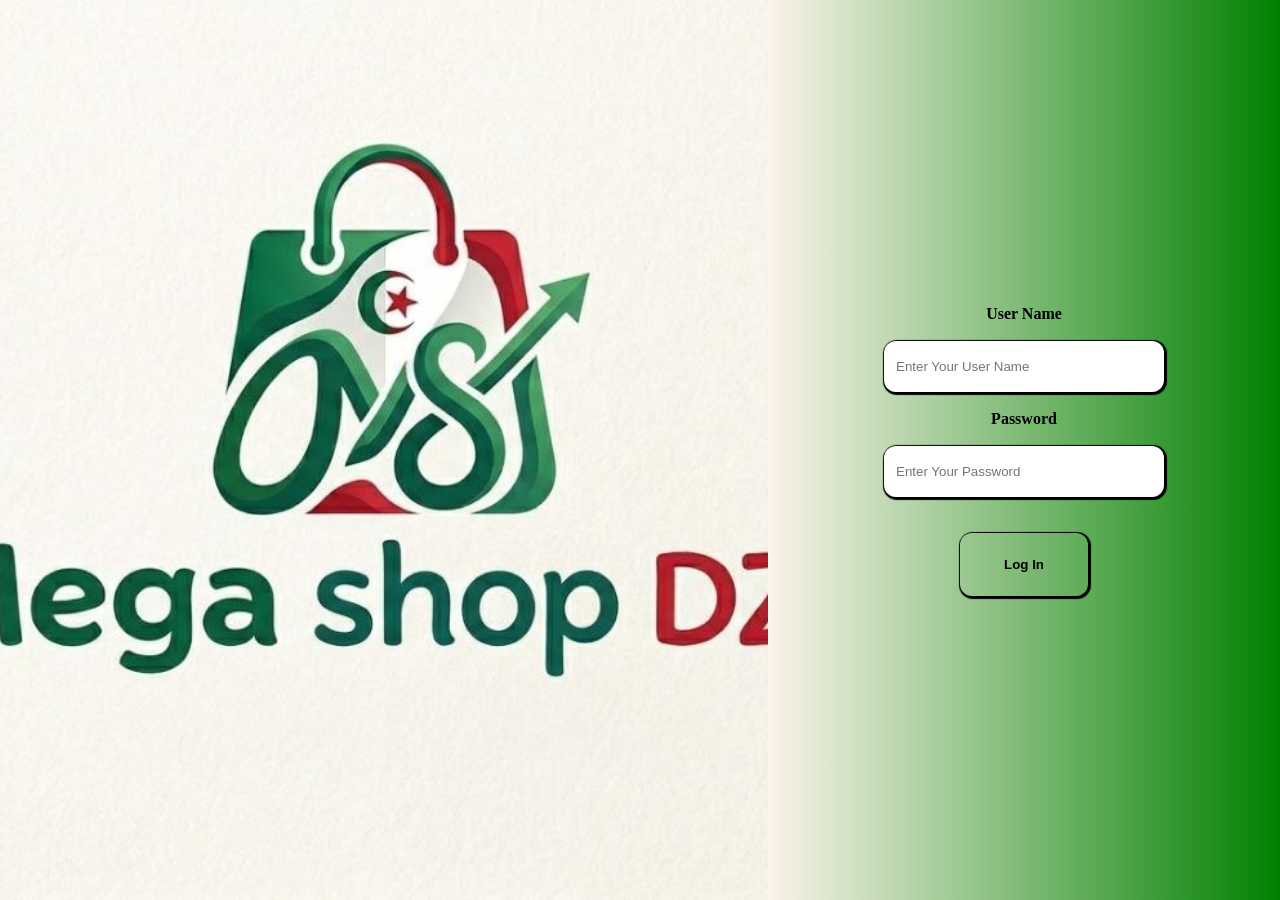
<file: index.html>
<!doctype html>
<html lang="en">
  <head>
    <meta charset="UTF-8" />
    <meta name="viewport" content="width=device-width, initial-scale=1.0" />
    <title>Mega Shop DZ</title>
    <!--Link CSS-->
    <link rel="stylesheet" href="style.css" />
  </head>

  <body class="form_body">
    <!--Login Form-->
    <div class="side_image"></div>

    <form class="login_form">
      <label for="username">User Name</label>
      <br />
      <input
        type="text"
        id="username"
        name="name"
        placeholder="Enter Your User Name"
      />
      <br />
      <label for="password">Password</label>
      <br />
      <input
        type="password"
        id="password"
        name="password"
        placeholder="Enter Your Password"
      />
      <br />
      <br />
      <button type="button" id="loginbtn">Log In</button>
    </form>

    <!--Link JS-->
    <script src="script.js"></script>
  </body>
</html>
</file>
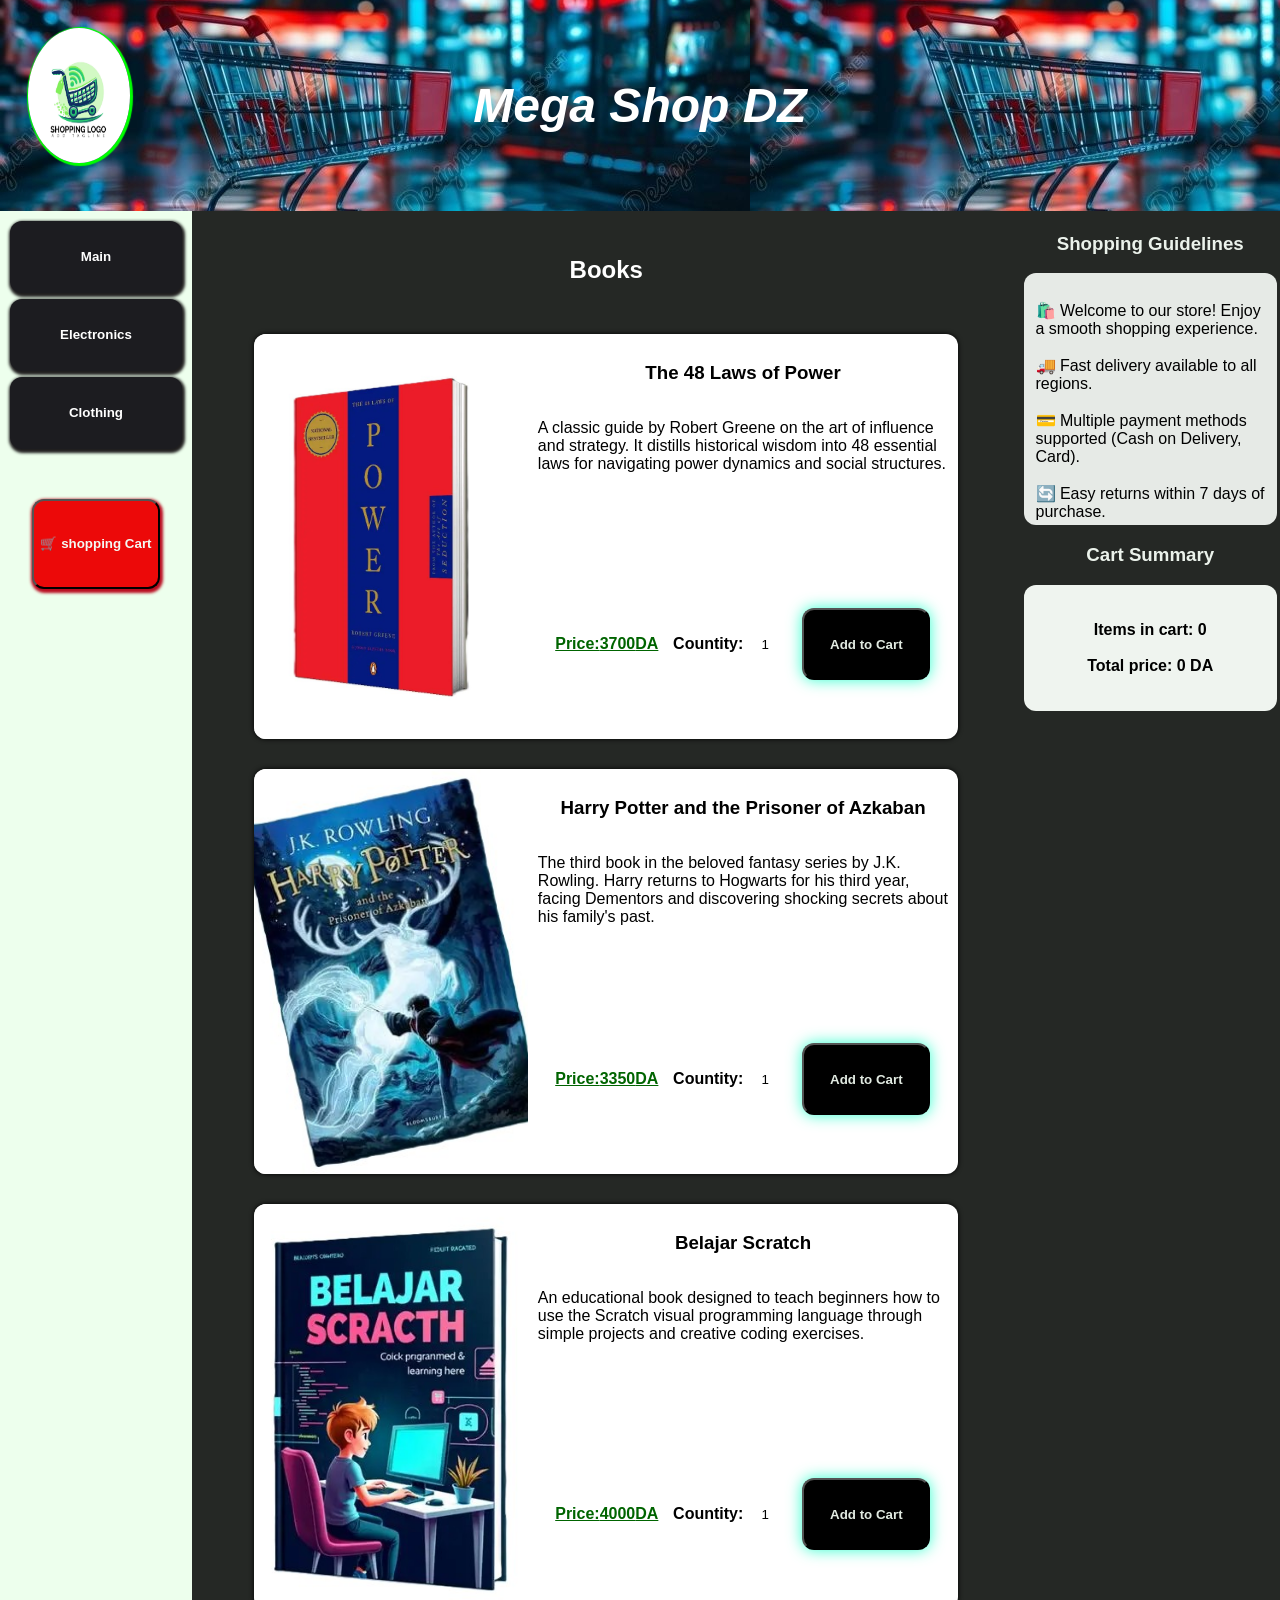
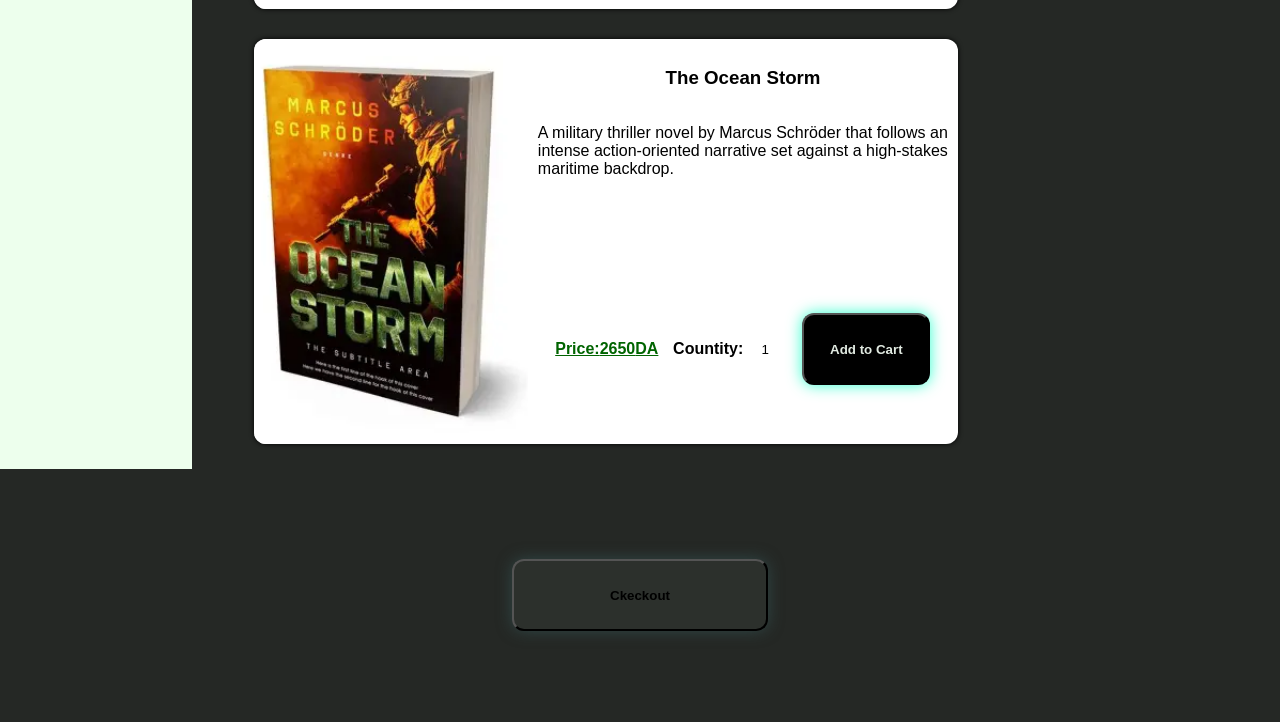
<file: books.html>
<!doctype html>
<html lang="en">
  <head>
    <meta charset="UTF-8" />
    <meta name="viewport" content="width=device-width, initial-scale=1.0" />
    <title>Books</title>
    <!--Link CSS-->
    <link rel="stylesheet" href="style.css" />
  </head>
  <body class="main_body">
    <!--Header Part-->
    <header>
      <img
        class="logo_image"
        src="images/shopping-logo-design-template-6bc88430ababccbb7cdca0addfc44748_screen.jpg"
        alt="logo"
      />
      <h1>Mega Shop DZ</h1>
    </header>

    <!--Navbar Part-->
    <nav>
      <!--Links To The Others Pages-->
      <div>
        <a href="main.html">
          <button type="button" id="main">Main</button>
        </a>
        <a href="electronics.html">
          <button type="button" id="clothing">Electronics</button>
        </a>
        <a href="clothing.html">
          <button type="button" id="books">Clothing</button>
        </a>
      </div>

      <button type="button" id="shopping_card_btn">🛒 shopping Cart</button>
    </nav>

    <!--Main Part-->
    <main class="products_main">
      <!--Books Catigory-->
      <div class="products">
        <h2 style="color: rgb(255, 255, 255)">Books</h2>
        <!--Presentation of the product-->
        <article class="product_card">
          <!--Product Image-->
          <img src="images/38-laws-of-power.jpg" alt="product image" />
          <div>
            <!--Product Name-->
            <h3 class="name">The 48 Laws of Power</h3>
            <!--Product Description-->
            <p>
              A classic guide by Robert Greene on the art of influence and
              strategy. It distills historical wisdom into 48 essential laws for
              navigating power dynamics and social structures.
            </p>

            <div>
              <!--Product Price-->
              <ins style="color: darkgreen"
                >Price:<span class="price">3700</span>DA</ins
              >
              <!--Product Countity-->
              <label for="count">Countity:</label>
              <input
                type="number"
                value="1"
                min="1"
                id="count"
                class="countity"
              />
              <!--Add To Shopping Cart Button-->
              <button type="button" class="add_to_card_btn">Add to Cart</button>
            </div>
          </div>
        </article>

        <!--Presentation of the product-->
        <article class="product_card">
          <!--Product Image-->
          <img src="images/OIP (2).jpg" alt="product image" />
          <div>
            <!--Product Name-->
            <h3 class="name">Harry Potter and the Prisoner of Azkaban</h3>
            <!--Product Description-->
            <p>
              The third book in the beloved fantasy series by J.K. Rowling.
              Harry returns to Hogwarts for his third year, facing Dementors and
              discovering shocking secrets about his family's past.
            </p>
            <div>
              <!--Product Price-->
              <ins style="color: darkgreen"
                >Price:<span class="price">3350</span>DA</ins
              >
              <!--Product Countity-->
              <label for="count">Countity:</label>
              <input
                type="number"
                value="1"
                min="1"
                id="count"
                class="countity"
              />
              <!--Add To Shopping Cart Button-->
              <button type="button" class="add_to_card_btn">Add to Cart</button>
            </div>
          </div>
        </article>

        <!--Presentation of the product-->
        <article class="product_card">
          <!--Product Image-->
          <img src="images/OIP.jpg" alt="product image" />
          <div>
            <!--Product Name-->
            <h3 class="name">Belajar Scratch</h3>
            <!--Product Description-->
            <p>
              An educational book designed to teach beginners how to use the
              Scratch visual programming language through simple projects and
              creative coding exercises.
            </p>
            <div>
              <!--Product Price-->
              <ins style="color: darkgreen"
                >Price:<span class="price">4000</span>DA</ins
              >
              <!--Product Countity-->
              <label for="count">Countity:</label>
              <input
                type="number"
                value="1"
                min="1"
                id="count"
                class="countity"
              />
              <button type="button" class="add_to_card_btn">Add to Cart</button>
            </div>
          </div>
        </article>

        <!--Presentation of the product-->
        <article class="product_card">
          <!--Product Image-->
          <img src="images/OIP (4).webp" alt="product image" />
          <div>
            <!--Product Name-->
            <h3 class="name">The Ocean Storm</h3>
            <!--Product Description-->
            <p>
              A military thriller novel by Marcus Schröder that follows an
              intense action-oriented narrative set against a high-stakes
              maritime backdrop.
            </p>

            <div>
              <!--Product Price-->
              <ins style="color: darkgreen"
                >Price:<span class="price">2650</span>DA</ins
              >
              <!--Product Countity-->
              <label for="count">Countity:</label>
              <input
                type="number"
                value="1"
                min="1"
                id="count"
                class="countity"
              />
              <!--Add To Shopping Cart Button-->
              <button type="button" class="add_to_card_btn">Add to Cart</button>
            </div>
          </div>
        </article>
      </div>

      <!--Sides Part-->
      <article class="sides">
        <div>
          <h3>Shopping Guidelines</h3>
          <!--First Side To display Shopping Guidelines-->
          <aside class="side1">
            <p>
              🛍️ Welcome to our store! Enjoy a smooth shopping experience.
              <br />
              <br />
              🚚 Fast delivery available to all regions.
              <br />
              <br />
              💳 Multiple payment methods supported (Cash on Delivery, Card).
              <br />
              <br />
              🔄 Easy returns within 7 days of purchase.
              <br />
              <br />
              📦 Items must be unused and in original packaging for return.
              <br />
              <br />
              📞 Customer support available 24/7 for any help.
            </p>
          </aside>
          <h3>Cart Summary</h3>
          <!--First Side To display Shopping Guidelines-->
          <aside class="side2">
            <p>
              Items in cart:
              <span class="total_nbr_items" style="color: rgb(0, 0, 0)">0</span>
              <br />
              <br />
              Total price:
              <span class="total_price" style="color: rgb(0, 0, 0)">0</span> DA
            </p>
          </aside>
        </div>
      </article>
    </main>

    <!--Footer Part-->
    <footer class="footer_submit">
      <!--Display The final Total Price-->
      <button type="submit" class="checkout">Ckeckout</button>
    </footer>

    <!--Shopping Cart-->
    <div class="shopping_card">
      <!--Exit Button-->
      <div class="exit_btn">
        <button type="button" id="exit_btn">✖️</button>
      </div>
      <h2>
        List of Items:
        <hr />
      </h2>
      <!--Space For The Products That We Will Add-->
      <div class="shop_items"></div>
    </div>

    <!--Link JS-->
    <script src="script.js"></script>
  </body>
</html>
</file>
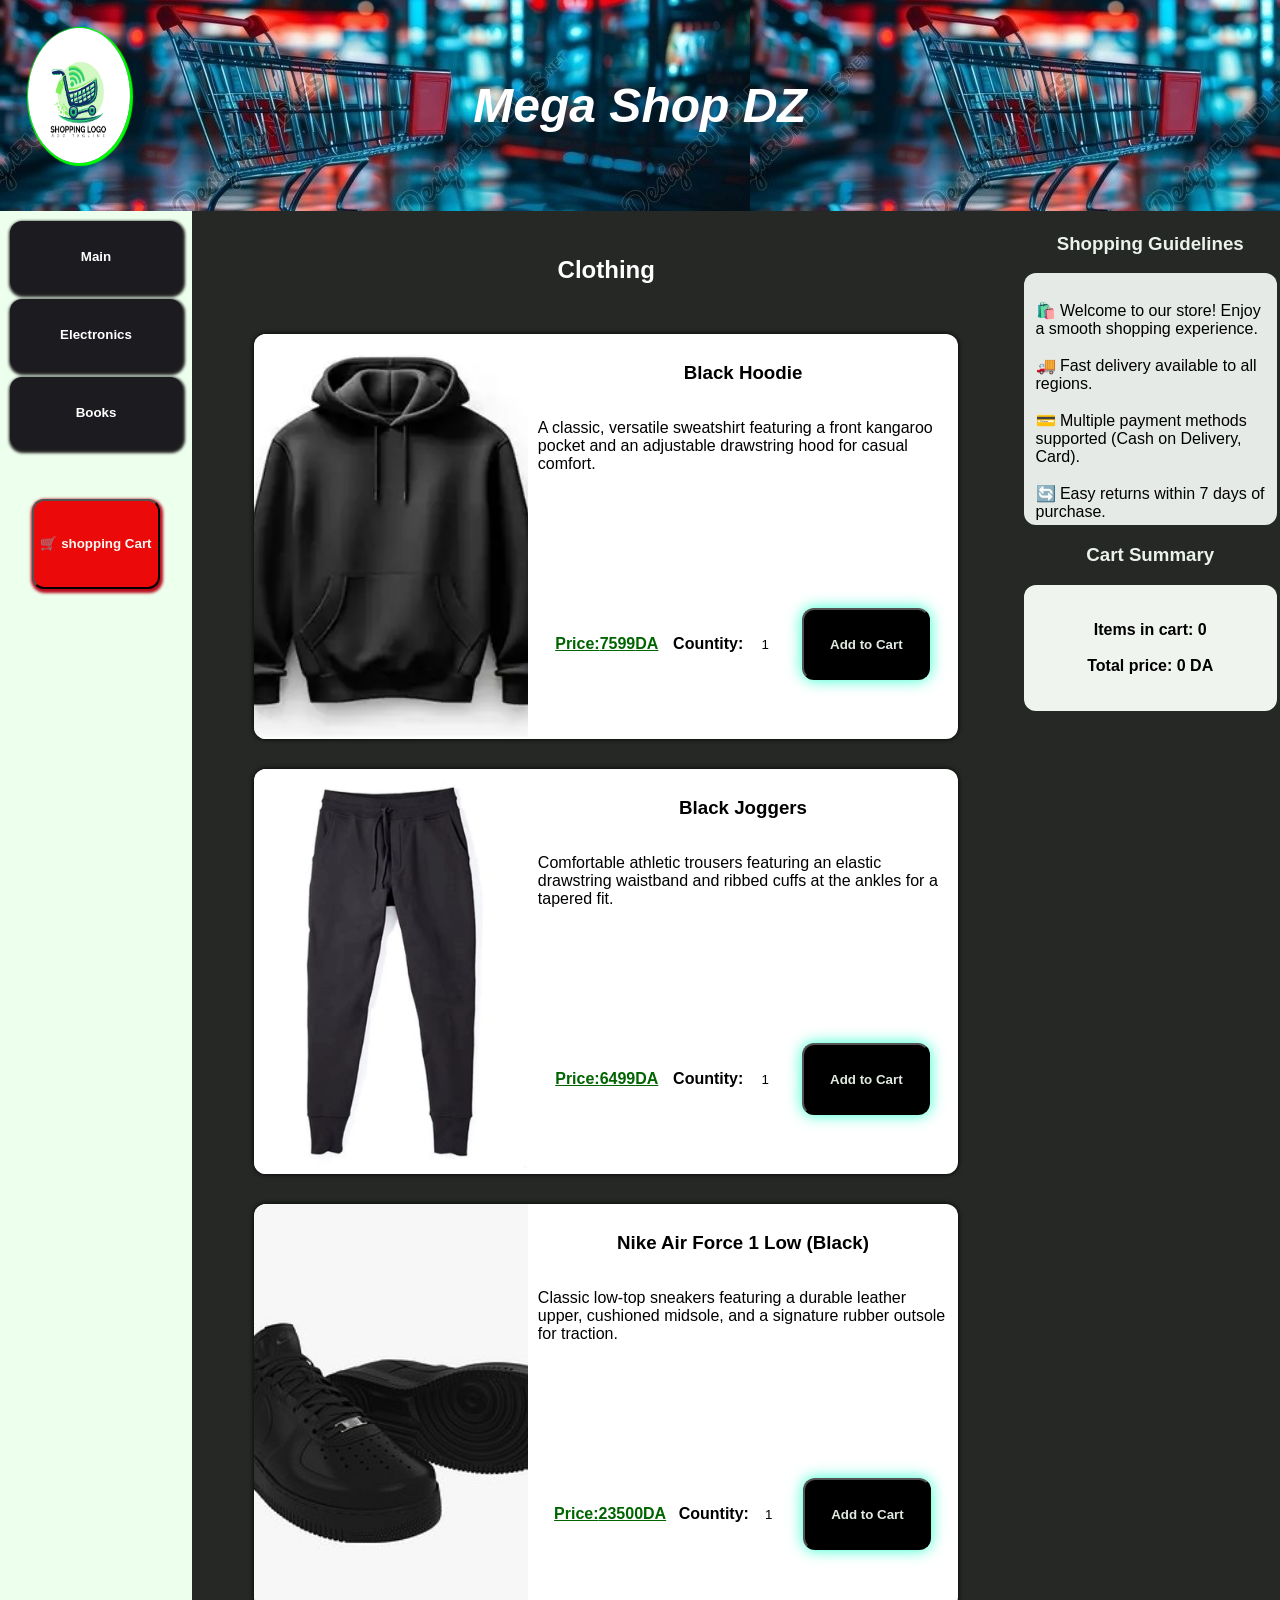
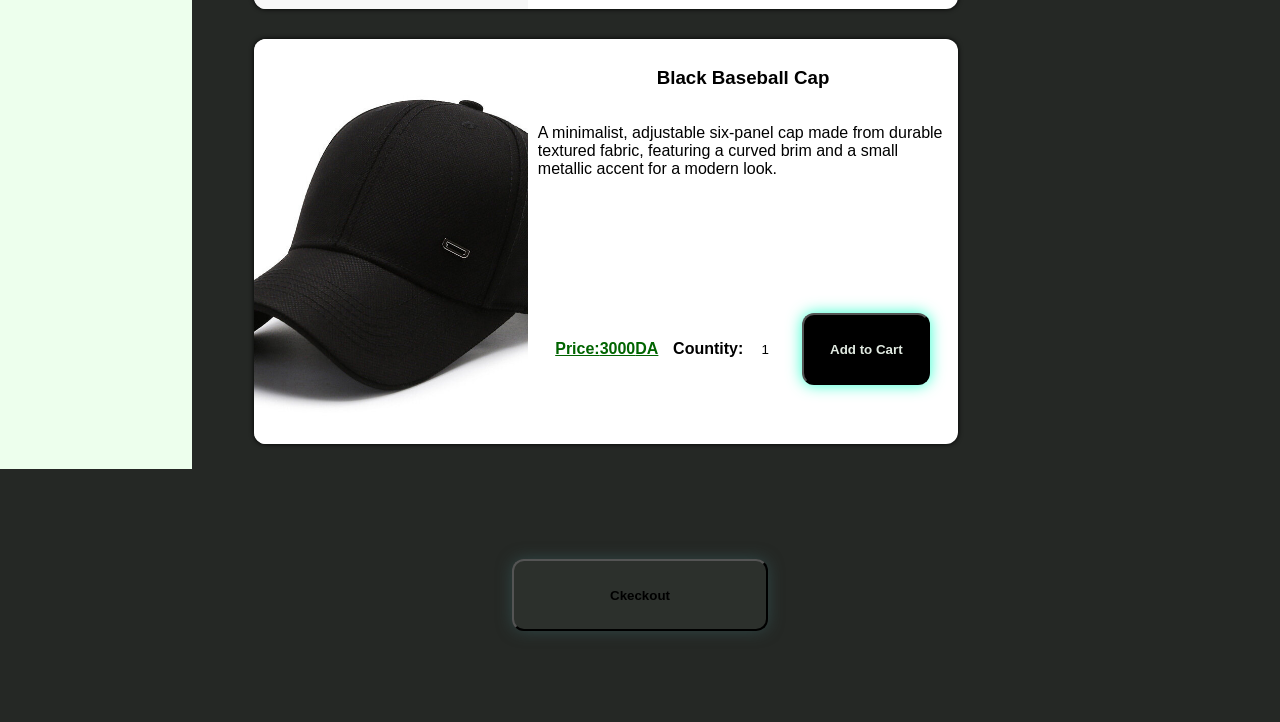
<file: clothing.html>
<!doctype html>
<html lang="en">
  <head>
    <meta charset="UTF-8" />
    <meta name="viewport" content="width=device-width, initial-scale=1.0" />
    <title>Clothing</title>
    <!--Link CSS-->
    <link rel="stylesheet" href="style.css" />
  </head>
  <body class="main_body">
    <!--Header Part-->
    <header>
      <img
        class="logo_image"
        src="images/shopping-logo-design-template-6bc88430ababccbb7cdca0addfc44748_screen.jpg"
        alt="logo"
      />
      <h1>Mega Shop DZ</h1>
    </header>

    <!--Navbar Part-->
    <nav>
      <!--Links To The Others Pages-->
      <div>
        <a href="main.html">
          <button type="button" id="main">Main</button>
        </a>
        <a href="electronics.html">
          <button type="button" id="clothing">Electronics</button>
        </a>
        <a href="books.html">
          <button type="button" id="books">Books</button>
        </a>
      </div>
      <button type="button" id="shopping_card_btn">🛒 shopping Cart</button>
    </nav>

    <!--Main Part-->
    <main class="products_main">
      <!--Clothing Catigory-->
      <div class="products">
        <h2 style="color: rgb(255, 255, 255)">Clothing</h2>

        <!--Presentation of the product-->
        <article class="product_card">
          <!--Product Image-->
          <img src="images/OIP (7).webp" alt="product image" />
          <div>
            <!--Product Name-->
            <h3 class="name">Black Hoodie</h3>
            <!--Product Description-->
            <p>
              A classic, versatile sweatshirt featuring a front kangaroo pocket
              and an adjustable drawstring hood for casual comfort.
            </p>

            <div>
              <!--Product Price-->
              <ins style="color: darkgreen"
                >Price:<span class="price">7599</span>DA</ins
              >
              <!--Product Countity-->
              <label for="count">Countity:</label>
              <input
                type="number"
                value="1"
                min="1"
                id="count"
                class="countity"
              />
              <!--Add To Shopping Cart Button-->
              <button type="button" class="add_to_card_btn">Add to Cart</button>
            </div>
          </div>
        </article>

        <!--Presentation of the product-->
        <article class="product_card">
          <!--Product Image-->
          <img src="images/OIP (8).webp" alt="product image" />
          <div>
            <!--Product Name-->
            <h3 class="name">Black Joggers</h3>
            <!--Product Description-->
            <p>
              Comfortable athletic trousers featuring an elastic drawstring
              waistband and ribbed cuffs at the ankles for a tapered fit.
            </p>

            <div>
              <!--Product Price-->
              <ins style="color: darkgreen"
                >Price:<span class="price">6499</span>DA</ins
              >
              <!--Product Countity-->
              <label for="count">Countity:</label>
              <input
                type="number"
                value="1"
                min="1"
                id="count"
                class="countity"
              />
              <!--Add To Shopping Cart Button-->
              <button type="button" class="add_to_card_btn">Add to Cart</button>
            </div>
          </div>
        </article>

        <!--Presentation of the product-->
        <article class="product_card">
          <!--Product Image-->
          <img src="images/r1.jpg" alt="product image" />
          <div>
            <!--Product Name-->
            <h3 class="name">Nike Air Force 1 Low (Black)</h3>
            <!--Product Description-->
            <p>
              Classic low-top sneakers featuring a durable leather upper,
              cushioned midsole, and a signature rubber outsole for traction.
            </p>

            <div>
              <!--Product Price-->
              <ins style="color: darkgreen"
                >Price:<span class="price">23500</span>DA</ins
              >
              <!--Product Countity-->
              <label for="count">Countity:</label>
              <input
                type="number"
                value="1"
                min="1"
                id="count"
                class="countity"
              />
              <!--Add To Shopping Cart Button-->
              <button type="button" class="add_to_card_btn">Add to Cart</button>
            </div>
          </div>
        </article>
        <!--Presentation of the product-->
        <article class="product_card">
          <!--Product Image-->
          <img
            src="images/724079280f79dcf8512b14202b39f892.jpg"
            alt="product image"
          />
          <div>
            <!--Product Name-->
            <h3 class="name">Black Baseball Cap</h3>
            <!--Product Description-->
            <p>
              A minimalist, adjustable six-panel cap made from durable textured
              fabric, featuring a curved brim and a small metallic accent for a
              modern look.
            </p>

            <div>
              <!--Product Price-->
              <ins style="color: darkgreen"
                >Price:<span class="price">3000</span>DA</ins
              >
              <!--Product Countity-->
              <label for="count">Countity:</label>
              <input
                type="number"
                value="1"
                min="1"
                id="count"
                class="countity"
              />
              <!--Add To Shopping Cart Button-->
              <button type="button" class="add_to_card_btn">Add to Cart</button>
            </div>
          </div>
        </article>
      </div>

      <!--Sides Part-->
      <article class="sides">
        <div>
          <h3>Shopping Guidelines</h3>
          <!--First Side To display Shopping Guidelines-->
          <aside class="side1">
            <p>
              🛍️ Welcome to our store! Enjoy a smooth shopping experience.
              <br />
              <br />
              🚚 Fast delivery available to all regions.
              <br />
              <br />
              💳 Multiple payment methods supported (Cash on Delivery, Card).
              <br />
              <br />
              🔄 Easy returns within 7 days of purchase.
              <br />
              <br />
              📦 Items must be unused and in original packaging for return.
              <br />
              <br />
              📞 Customer support available 24/7 for any help.
            </p>
          </aside>
          <h3>Cart Summary</h3>
          <!--First Side To display Shopping Guidelines-->
          <aside class="side2">
            <p>
              Items in cart:
              <span class="total_nbr_items" style="color: rgb(0, 0, 0)">0</span>
              <br />
              <br />
              Total price:
              <span class="total_price" style="color: rgb(0, 0, 0)">0</span> DA
            </p>
          </aside>
        </div>
      </article>
    </main>

    <!--Footer Part-->
    <footer class="footer_submit">
      <!--Display The final Total Price-->
      <button type="submit" class="checkout">Ckeckout</button>
    </footer>

    <!--Shopping Cart-->
    <div class="shopping_card">
      <!--Exit Button-->
      <div class="exit_btn">
        <button type="button" id="exit_btn">✖️</button>
      </div>
      <h2>
        List of Items:
        <hr />
      </h2>
      <!--Space For The Products That We Will Add-->
      <div class="shop_items"></div>
    </div>

    <!--Link JS-->
    <script src="script.js"></script>
  </body>
</html>
</file>
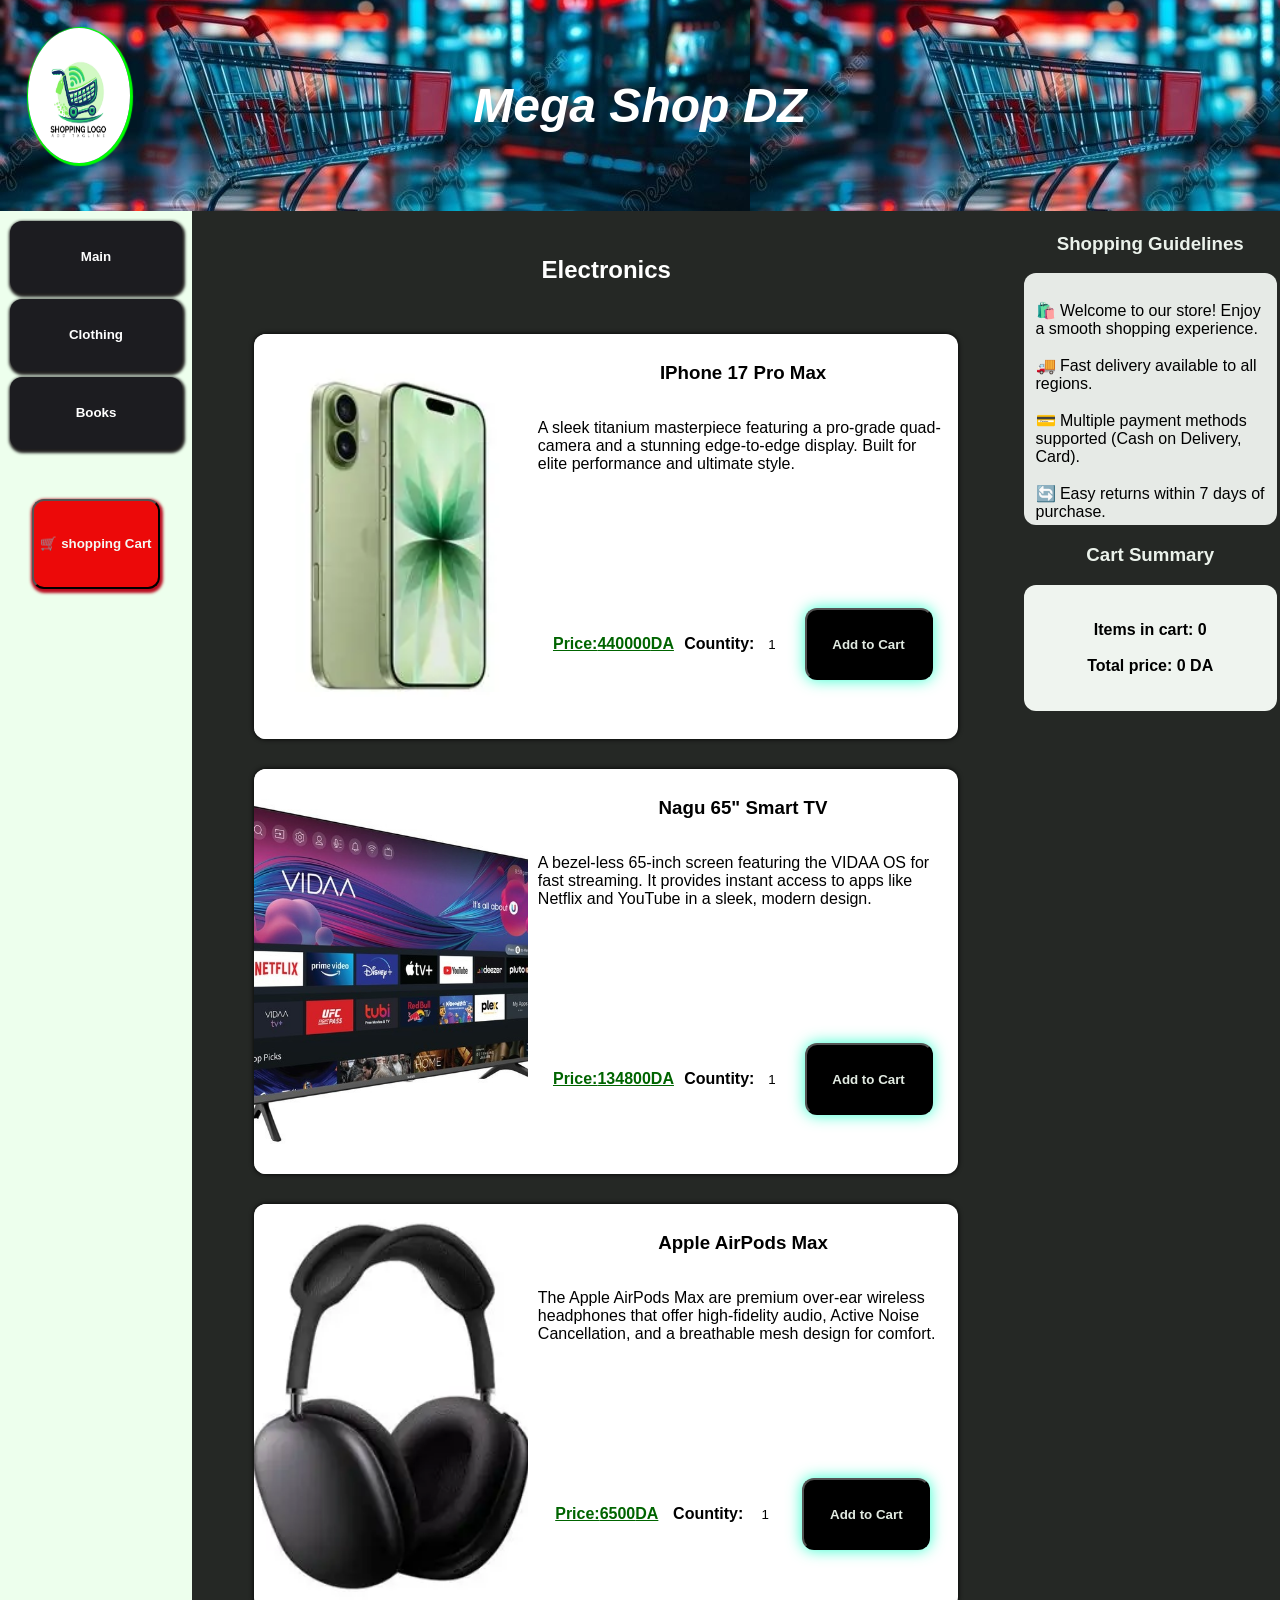
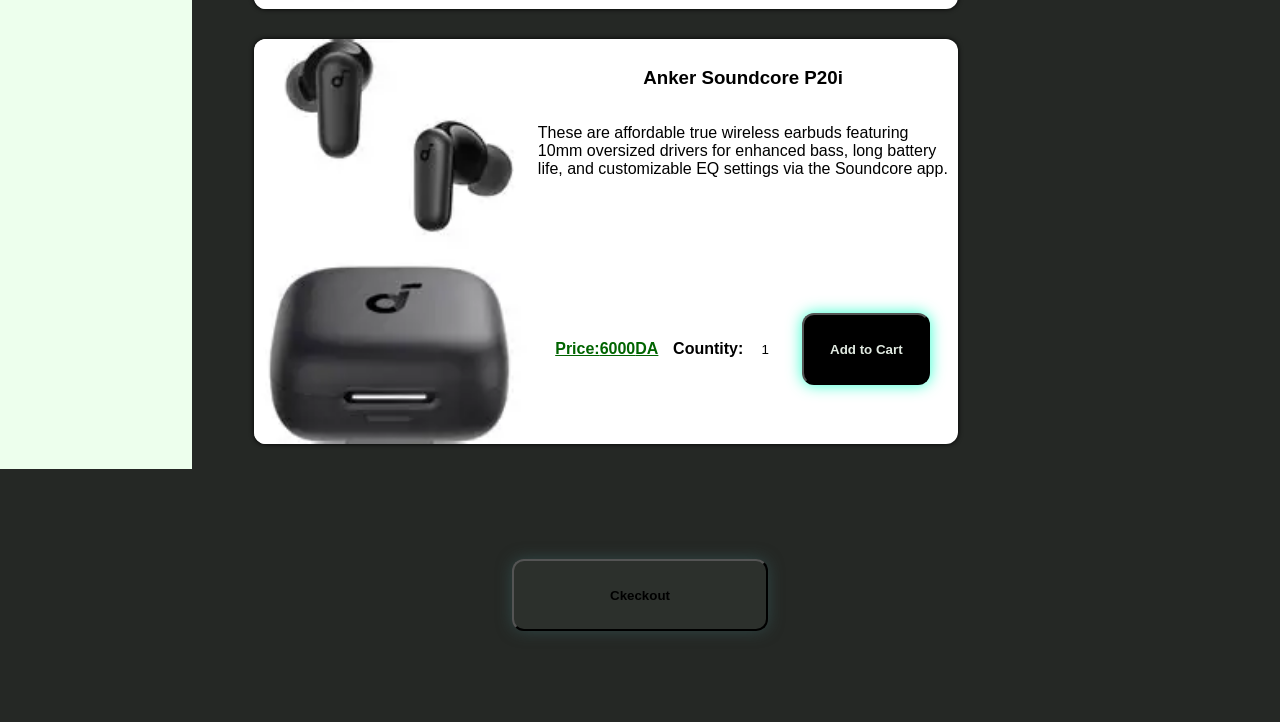
<file: electronics.html>
<!doctype html>
<html lang="en">
  <head>
    <meta charset="UTF-8" />
    <meta name="viewport" content="width=device-width, initial-scale=1.0" />
    <title>Electronics</title>
    <!--Link CSS-->
    <link rel="stylesheet" href="style.css" />
  </head>
  <body class="main_body">
    <!--Header Part-->
    <header>
      <img
        class="logo_image"
        src="images/shopping-logo-design-template-6bc88430ababccbb7cdca0addfc44748_screen.jpg"
        alt="logo"
      />
      <h1>Mega Shop DZ</h1>
    </header>

    <!--Navbar Part-->
    <nav>
      <!--Links To The Others Pages-->
      <div>
        <a href="main.html">
          <button type="button" id="main">Main</button>
        </a>

        <a href="clothing.html">
          <button type="button" id="clothing">Clothing</button>
        </a>

        <a href="books.html">
          <button type="button" id="books">Books</button>
        </a>
      </div>

      <button type="button" id="shopping_card_btn">🛒 shopping Cart</button>
    </nav>

    <!--Main Part-->
    <main class="products_main">
      <!--Electronics Catigory-->
      <article class="products">
        <h2 style="color: rgb(255, 255, 255)">Electronics</h2>
        <!--Presentation of the product-->
        <article class="product_card">
          <!--Product Image-->
          <img src="images/th.webp" alt="product image" />
          <div>
            <!--Product Name-->
            <h3 class="name">IPhone 17 Pro Max</h3>
            <!--Product Description-->
            <p>
              A sleek titanium masterpiece featuring a pro-grade quad-camera and
              a stunning edge-to-edge display. Built for elite performance and
              ultimate style.
            </p>
            <div>
              <!--Product Price-->
              <ins style="color: darkgreen"
                >Price:<span class="price">440000</span>DA</ins
              >
              <!--Product Countity-->
              <label for="count">Countity:</label>
              <input
                type="number"
                value="1"
                min="1"
                id="count"
                class="countity"
              />
              <!--Add To Shopping Cart Button-->
              <button type="button" class="add_to_card_btn">Add to Cart</button>
            </div>
          </div>
        </article>

        <!--Presentation of the product-->
        <article class="product_card">
          <!--Product Image-->
          <img src="images/Nagu-TV-65-No-Logo.jpg" alt="product image" />
          <div>
            <!--Product Name-->
            <h3 class="name">Nagu 65" Smart TV</h3>
            <!--Product Description-->
            <p>
              A bezel-less 65-inch screen featuring the VIDAA OS for fast
              streaming. It provides instant access to apps like Netflix and
              YouTube in a sleek, modern design.
            </p>
            <div>
              <!--Product Price-->
              <ins style="color: darkgreen"
                >Price:<span class="price">134800</span>DA</ins
              >
              <!--Product Countity-->
              <label for="count">Countity:</label>
              <input type="number" value="1" min="1" class="countity" />
              <!--Add To Shopping Cart Button-->
              <button type="button" class="add_to_card_btn">Add to Cart</button>
            </div>
          </div>
        </article>

        <!--Presentation of the product-->
        <article class="product_card">
          <img src="images/OIP (6).webp" alt="product image" />
          <div>
            <!--Product Name-->
            <h3 class="name">Apple AirPods Max</h3>
            <!--Product Description-->
            <p>
              The Apple AirPods Max are premium over-ear wireless headphones
              that offer high-fidelity audio, Active Noise Cancellation, and a
              breathable mesh design for comfort.
            </p>

            <div>
              <!--Product Price-->
              <ins style="color: darkgreen"
                >Price:<span class="price">6500</span>DA</ins
              >
              <!--Product Countity-->
              <label for="count">Countity:</label>
              <input
                type="number"
                value="1"
                min="1"
                id="count"
                class="countity"
              />
              <!--Add To Shopping Cart Button-->
              <button type="button" class="add_to_card_btn">Add to Cart</button>
            </div>
          </div>
        </article>

        <!--Presentation of the product-->
        <article class="product_card">
          <!--Product Image-->
          <img src="images/OIP (5).webp" alt="product image" />

          <div>
            <!--Product Name-->
            <h3 class="name">Anker Soundcore P20i</h3>
            <!--Product Description-->
            <p>
              These are affordable true wireless earbuds featuring 10mm
              oversized drivers for enhanced bass, long battery life, and
              customizable EQ settings via the Soundcore app.
            </p>

            <div>
              <!--Product Price-->
              <ins style="color: darkgreen"
                >Price:<span class="price">6000</span>DA</ins
              >
              <!--Product Countity-->
              <label for="count">Countity:</label>
              <input
                type="number"
                value="1"
                min="1"
                id="count"
                class="countity"
              />
              <!--Add To Shopping Cart Button-->
              <button type="button" class="add_to_card_btn">Add to Cart</button>
            </div>
          </div>
        </article>
      </article>

      <!--Sides Part-->
      <article class="sides">
        <div>
          <h3>Shopping Guidelines</h3>
          <!--First Side To display Shopping Guidelines-->
          <aside class="side1">
            <p>
              🛍️ Welcome to our store! Enjoy a smooth shopping experience.
              <br />
              <br />
              🚚 Fast delivery available to all regions.
              <br />
              <br />
              💳 Multiple payment methods supported (Cash on Delivery, Card).
              <br />
              <br />
              🔄 Easy returns within 7 days of purchase.
              <br />
              <br />
              📦 Items must be unused and in original packaging for return.
              <br />
              <br />
              📞 Customer support available 24/7 for any help.
            </p>
          </aside>
          <h3>Cart Summary</h3>
          <!--second Side To display number of Items and Total Price-->
          <aside class="side2">
            <p>
              Items in cart:
              <span class="total_nbr_items" style="color: rgb(0, 0, 0)">0</span>
              <br />
              <br />
              Total price:
              <span class="total_price" style="color: rgb(0, 0, 0)">0</span> DA
            </p>
          </aside>
        </div>
      </article>
    </main>

    <!--Footer Part-->
    <footer class="footer_submit">
      <!--Display The final Total Price-->
      <button type="button" class="checkout">Ckeckout</button>
    </footer>

    <!--Shopping Cart-->
    <div class="shopping_card">
      <!--Exit Button-->
      <div class="exit_btn">
        <button type="button" id="exit_btn">✖️</button>
      </div>
      <h2>
        List of Items:
        <hr />
      </h2>
      <!--Space For The Products That We Will Add-->
      <div class="shop_items"></div>
    </div>

    <!--Link JS-->
    <script src="script.js"></script>
  </body>
</html>
</file>
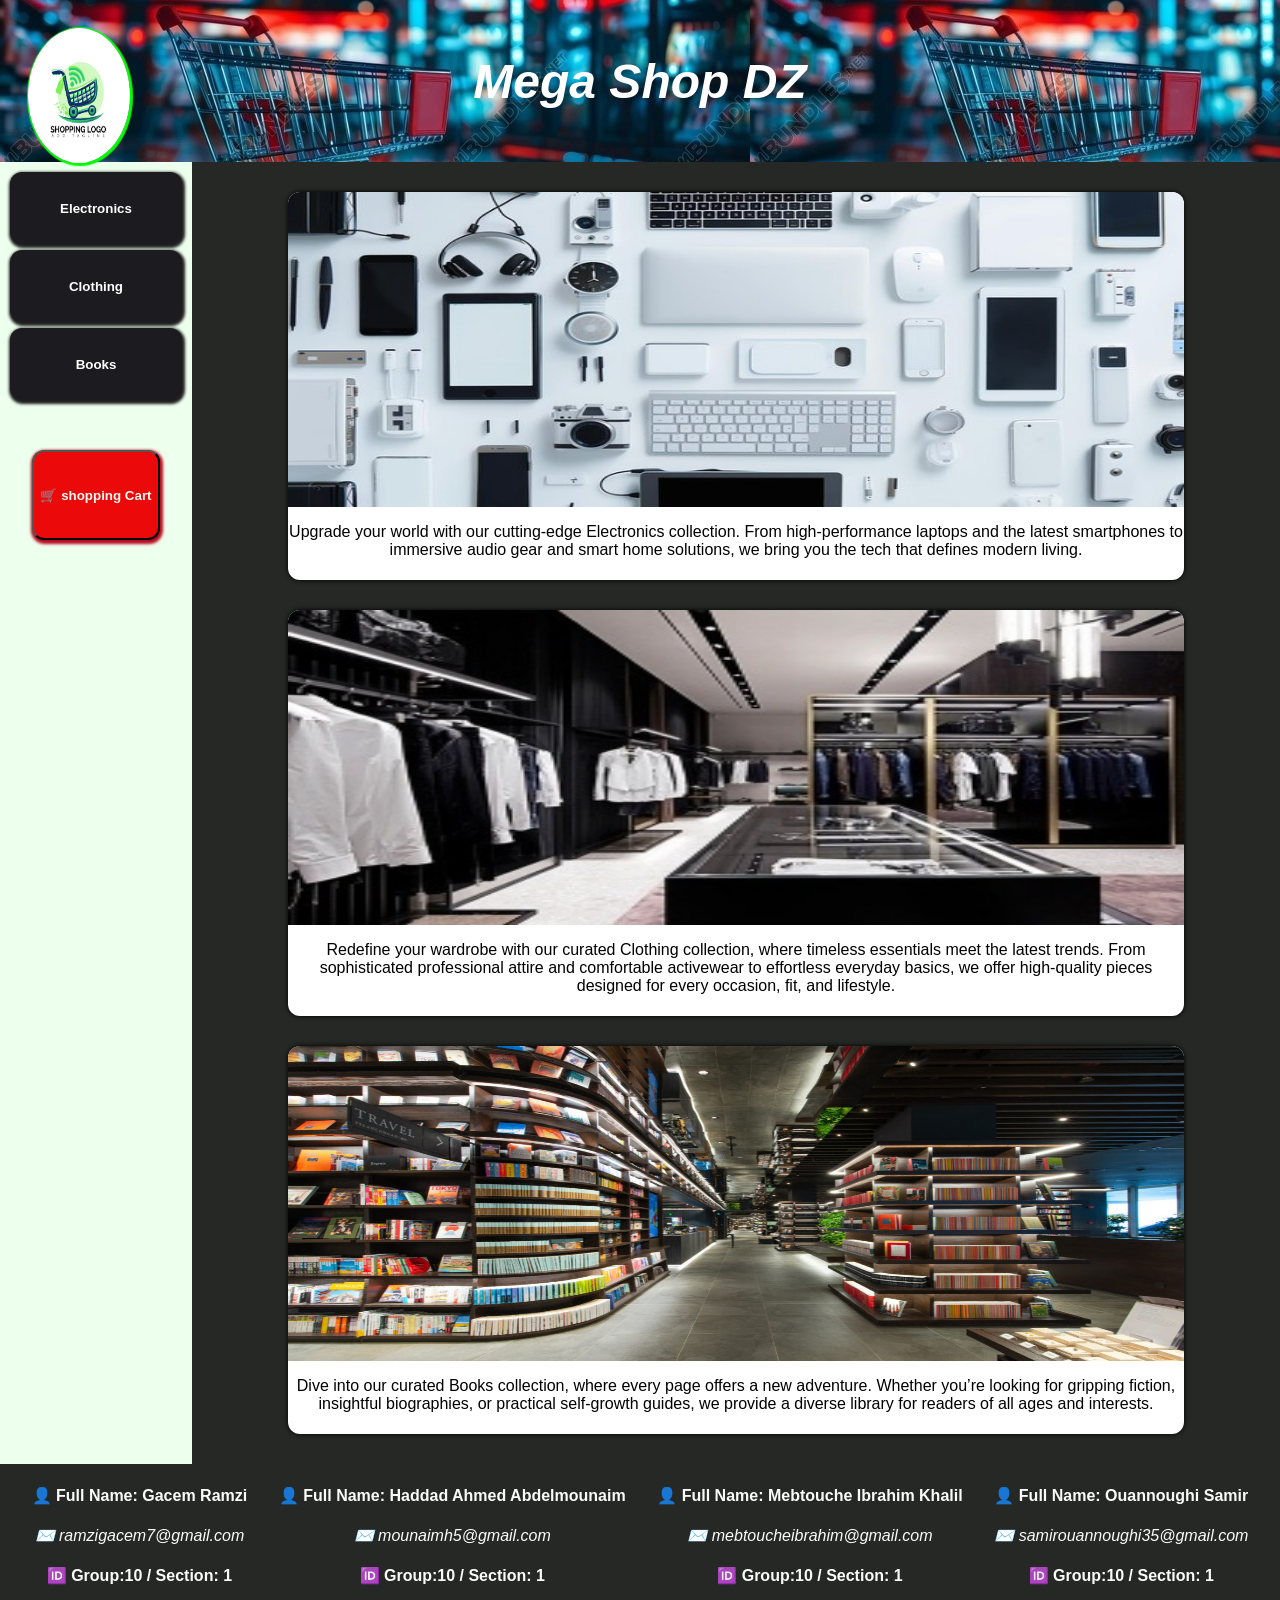
<file: main.html>
<!doctype html>
<html lang="en">
  <head>
    <meta charset="UTF-8" />
    <meta name="viewport" content="width=device-width, initial-scale=1.0" />
    <title>Categories</title>
    <!--Link CSS-->
    <link rel="stylesheet" href="style.css" />
  </head>

  <body class="main_body">
    <!--Header Part-->
    <header>
      <img
        class="logo_image"
        src="images/shopping-logo-design-template-6bc88430ababccbb7cdca0addfc44748_screen.jpg"
        alt="logo"
      />
      <h1>Mega Shop DZ</h1>
    </header>

    <!--Navbar Part-->
    <nav>
      <!--Links To The Others Pages-->
      <div>
        <a href="electronics.html"
          ><button type="button" id="electronics">Electronics</button></a
        >
        <a href="clothing.html">
          <button type="button" id="clothing">Clothing</button></a
        >
        <a href="books.html">
          <button type="button" id="books">Books</button></a
        >
      </div>
      <button type="submit" id="shopping_card_btn">🛒 shopping Cart</button>
    </nav>

    <!--Main Part-->
    <main class="catigories_main">
      <!--Link To Electronics Products-->
      <a href="electronics.html" style="text-decoration: none">
        <!--Electronics Catigory-->
        <article class="catigory_card">
          <!--Catigory Image-->
          <img
            src="images/flat-lay-white-black-electronics-accessories-office-supplies_14117-720003.jpg"
            alt=""
          />
          <!--Catigory description-->
          <p>
            Upgrade your world with our cutting-edge Electronics collection.
            From high-performance laptops and the latest smartphones to
            immersive audio gear and smart home solutions, we bring you the tech
            that defines modern living.
          </p>
        </article>
      </a>
      <!--Link To Clothing Products-->
      <a href="clothing.html" style="text-decoration: none">
        <!--Clothing Catigory -->
        <article class="catigory_card">
          <!--Catigory Image-->
          <img
            src="images/52323567b0af8ea0e9e1d8d120d54fa2_square.jpg"
            alt=""
          />
          <!--Catigory description-->
          <p>
            Redefine your wardrobe with our curated Clothing collection, where
            timeless essentials meet the latest trends. From sophisticated
            professional attire and comfortable activewear to effortless
            everyday basics, we offer high-quality pieces designed for every
            occasion, fit, and lifestyle.
          </p>
        </article>
      </a>
      <!--Link To Books Products-->
      <a href="books.html" style="text-decoration: none">
        <!--Books Catigory-->
        <article class="catigory_card">
          <!--Catigory Image-->
          <img
            src="images/Tsutaya-Bookstore-Pavilion-Bukit-Jalil-12-1024x684.jpg"
            alt=""
          />
          <!--Catigory description-->
          <p>
            Dive into our curated Books collection, where every page offers a
            new adventure. Whether you’re looking for gripping fiction,
            insightful biographies, or practical self-growth guides, we provide
            a diverse library for readers of all ages and interests.
          </p>
        </article>
      </a>
    </main>

    <!--Footer Part-->
    <!--Information About Group Members-->
    <footer>
      <div>
        <h4>👤 Full Name: Gacem Ramzi</h4>
        <address>✉️ ramzigacem7@gmail.com</address>
        <h4>🆔 Group:10 / Section: 1</h4>
      </div>
      <div>
        <h4>👤 Full Name: Haddad Ahmed Abdelmounaim</h4>
        <address>✉️ mounaimh5@gmail.com</address>
        <h4>🆔 Group:10 / Section: 1</h4>
      </div>
      <div>
        <h4>👤 Full Name: Mebtouche Ibrahim Khalil</h4>
        <address>✉️ mebtoucheibrahim@gmail.com</address>
        <h4>🆔 Group:10 / Section: 1</h4>
      </div>
      <div>
        <h4>👤 Full Name: Ouannoughi Samir</h4>
        <address>✉️ samirouannoughi35@gmail.com</address>
        <h4>🆔 Group:10 / Section: 1</h4>
      </div>
    </footer>

    <!--Shopping Cart-->
    <div class="shopping_card">
      <!--Exit Button-->
      <div class="exit_btn">
        <button type="button" id="exit_btn">✖️</button>
      </div>
      <h2>
        List of Items:
        <hr />
      </h2>
      <!--Space For The Products That We Will Add-->
      <div class="shop_items"></div>
    </div>

    <!--Link JS-->
    <script src="script.js"></script>
  </body>
</html>
</file>
<file: style.css>
/*============ style of the login page ============*/
.form_body {
  display: flex;
  justify-content: center;
  align-items: center;
  margin: 0;
  padding: 0;
  font-weight: bold;
}
/* style of the login form */
.login_form {
  background: linear-gradient(90deg, rgb(251, 244, 234), green);
  width: 50%;
  height: 100vh;
  display: flex;
  flex-direction: column;
  justify-content: center;
  align-items: center;
}
.side_image {
  width: 75%;
  height: 100vh;

  background-image: url(images/photo_2026-05-02_20-57-59.jpg);
  background-position: center;
  background-repeat: no-repeat;
  background-size: cover;
}

/* style of inputs form */
.login_form input {
  box-shadow: 1px 1px 1px 2px black;
  border: none;
  width: 20vw;
  height: 3vh;
  border-radius: 12px;
  padding: 12px;
}
/* style of the button of the form */
#loginbtn {
  width: 10vw;
  height: 7vh;
  background: local;
  color: black;
  font-weight: bold;
  box-shadow: 1px 1px 1px 2px black;
  border: none;
  border-radius: 12px;
  text-align: center;
}

/*============ style of the  main,electronics,clothing and books pages ============*/

.main_body {
  margin: 0;
  display: grid;
  font-family: "Poppins", Arial, sans-serif;
  grid-template-columns: 15% 85%;
  grid-template-rows: 10% auto 12%;
}

header {
  background: url(images/83z5zlqe.png);
  display: flex;
  justify-content: center;
  align-items: center;
  color: rgb(255, 255, 255);
  grid-column-start: 1;
  grid-column-end: 3;
  padding: 10px;
}

.logo_image {
  position: absolute;
  z-index: 1;
  top: 28px;
  left: 28px;
  border-radius: 50%;
  box-shadow: 1px 1px 1px 2px lime;
  width: 8vw;
  height: 15vh;
}

header h1 {
  font-style: italic;
  font-size: 3em;
  border-radius: 12px;
  padding: 20px;
}

nav {
  grid-column-start: 1;
  grid-column-end: 2;
  background-color: rgb(237, 255, 237);
  display: flex;
  flex-direction: column;
  align-items: center;
  gap: 50px;
  padding: 10px;
}

nav div {
  display: flex;
  flex-direction: column;
  gap: 6px;
  width: 100%;
}

nav div button {
  height: 8vh;
  width: 100%;
  font-weight: bold;
  background-color: rgb(28, 28, 32);
  color: rgb(255, 255, 255);
  box-shadow: 1px 2px 3px 2px rgb(32, 31, 31);
  border: none;
  border-radius: 12px;
}

nav button:hover {
  background-color: grey;
}

#shopping_card_btn {
  background-color: rgb(236, 9, 9);
  color: rgb(243, 249, 243);
  width: 10vw;
  height: 10vh;
  font-weight: bold;
  border-radius: 12px;
  box-shadow: 1px 2px 3px 2px rgb(185, 11, 31);
  transition: 0.5s linear;
}

#shopping_card_btn:hover {
  transform: scale(1.08);
}

/*============ style of the main part in the main page ============*/

main {
  grid-column-start: 2;
  grid-column-end: 3;
  display: flex;
  flex-direction: column;
}

.catigories_main {
  gap: 30px;
  align-items: center;
  background-color: rgb(37, 40, 37);
  padding-top: 30px;
  padding-bottom: 30px;
}

.catigory_card {
  max-width: 70vw;
  width: 50vw auto;
  height: 45vh auto;
  max-height: 60vh;
  background: rgb(255, 255, 255);
  display: flex;
  flex-direction: column;
  justify-content: space-between;
  align-items: center;
  color: rgb(0, 0, 0);
  border-radius: 12px;
  box-shadow: 0px 0px 5px black;
  text-align: center;
  transition: 0.5s linear;
  padding-bottom: 5px;
}

.catigory_card:hover {
  transform: scale(1.05);
}

.catigory_card img {
  border-top-right-radius: 12px;
  border-top-left-radius: 12px;
  height: 35vh;
  width: 70vw;
  max-width: 70vw;
}

/*============ style of the footer part in the main page ============*/

footer {
  grid-column-start: 1;
  grid-column-end: 6;
  text-align: center;
  color: rgb(251, 251, 251);
  background-color: rgb(37, 40, 37);
  display: flex;
  justify-content: space-evenly;
}

/*============ style of the main part in the catigories pages ============*/

.products_main {
  display: flex;
  flex-direction: row;
}

.products {
  width: 75%;
  height: 100% auto;
  display: flex;
  flex-direction: column;
  align-items: center;
  gap: 30px;
  padding: 25px;
  background-color: rgb(37, 40, 37);
}

.product_card {
  box-shadow: 0px 0px 5px black;
  border-radius: 12px;
  width: 45vw auto;
  max-width: 55vw;
  height: 35vh auto;
  max-height: 45vh;
  min-height: 30vh;
  display: flex;
  justify-content: inherit;
  background-color: white;
  transition: 0.5s linear;
}

.product_card:hover {
  transform: scale(1.05);
}

.product_card img {
  border-top-left-radius: 12px;
  border-bottom-left-radius: 12px;
  height: 45vh;
  width: 40%;
  max-width: 40%;
  min-width: 20%;
  object-fit: cover;
}

.product_card div {
  max-width: 60%;
  max-height: 100%;
  width: 60%;
  height: 100% auto;
  display: flex;
  flex-direction: column;
  padding: 10px;
}

.product_card div h3 {
  text-align: center;
}

.product_card div p {
  height: 40%;
}

.product_card div div {
  display: flex;
  flex-direction: row;
  justify-content: space-around;
  align-items: center;
  height: 18vh auto;
  min-height: 10vh;
  width: 95%;
  max-width: 100%;
  font-weight: bold;
}

.product_card div div input {
  width: 2vw;
  text-align: center;
  border-radius: 8px;
  border: none;
  height: 4vh;
}

.product_card div div button {
  background-color: black;
  width: 10vw;
  max-height: 15vh;
  height: 8vh;
  border-radius: 12px;
  color: rgb(225, 234, 225);
  font-weight: bold;
  box-shadow: 0 0 15px rgba(0, 255, 195, 0.8);
  transition: all 0.3s ease;
}

.sides {
  height: 100%;
  width: 25%;
  background-color: rgb(37, 40, 37);
  position: relative;
}

.sides div {
  position: fixed;
  padding: 3px;
}

.sides div h3 {
  text-align: center;
  color: rgb(235, 242, 235);
}

.side1 {
  width: 19.8vw;
  height: 28vh;
  background-color: rgb(230, 234, 230);
  border-radius: 12px;
  color: black;
  overflow: hidden;
}

.side2 {
  text-align: center;
  font-weight: bold;
  background-color: rgb(239, 244, 239);
  padding: 20px;
  color: rgb(0, 0, 0);
  border-radius: 12px;
}

.side1 p {
  padding: 12px;
  animation: scroll 10s linear infinite;
}

@keyframes scroll {
  0% {
    transform: translateY(100%);
  }
  100% {
    transform: translateY(-100%);
  }
}

/*============ style of the footer part in the catigories pages ============*/

.footer_submit {
  display: flex;
  align-items: center;
  justify-content: center;
}

.footer_submit button {
  width: 20vw;
  height: 8vh;
  background-color: rgba(228, 236, 228, 0.034);
  border-radius: 12px;
  color: black;
  font-weight: bold;
  box-shadow: 0 0 15px rgba(50, 78, 78, 0.8);
  transition: all 0.3s ease;
}

/*============ style of the shopping cart ============*/

.shopping_card {
  position: absolute;
  border: 4px double rgb(5, 6, 5);
  width: 50%;
  height: 60vh auto;
  max-height: 70vh;
  margin-top: 10%;
  margin-left: 25%;
  background-color: black;
  border-radius: 12px;
  display: none;
  flex-direction: column;
  z-index: 100;
}

.exit_btn {
  height: 5vh;
  text-align: end;
  padding: 10px 10px;
}

.exit_btn button {
  background-color: rgb(225, 235, 225);
  padding: 5px;
  border-radius: 8px;
}
.shopping_card h2 {
  height: 8vh;
  margin: 0%;
  text-align: center;
  color: rgb(239, 246, 239);
}

.shop_items {
  height: 40vh;
  text-align: center;
  overflow: scroll;
  scrollbar-width: none;
  padding: 15px;
}
.card_item {
  background-color: rgb(253, 255, 253);
  height: 18vh;
  width: 45vw;
  margin: 0 auto;
  display: flex;
  margin-top: 20px;
  border-radius: 12px;
  padding: 10px;
}

.card_item div {
  height: 100%;
  width: 100%;
}
.card_item > :nth-child(1) {
  flex: 1;
  display: flex;
  flex-direction: column;
  font-weight: bold;
}
.card_item > :nth-child(1) div {
  height: 12vh;
  display: flex;
  align-items: center;
  justify-content: space-evenly;
}

.card_item > :nth-child(2) {
  flex: 2;
  display: flex;

  align-items: center;
  justify-content: center;
}

.btn {
  background-color: black;
  display: flex;
  justify-content: center;
  align-items: center;
  color: rgb(239, 244, 239);
  border-radius: 8px;
  width: 2.5vw;
  height: 5vh;
  font-size: 1.5em;
}
</file>
